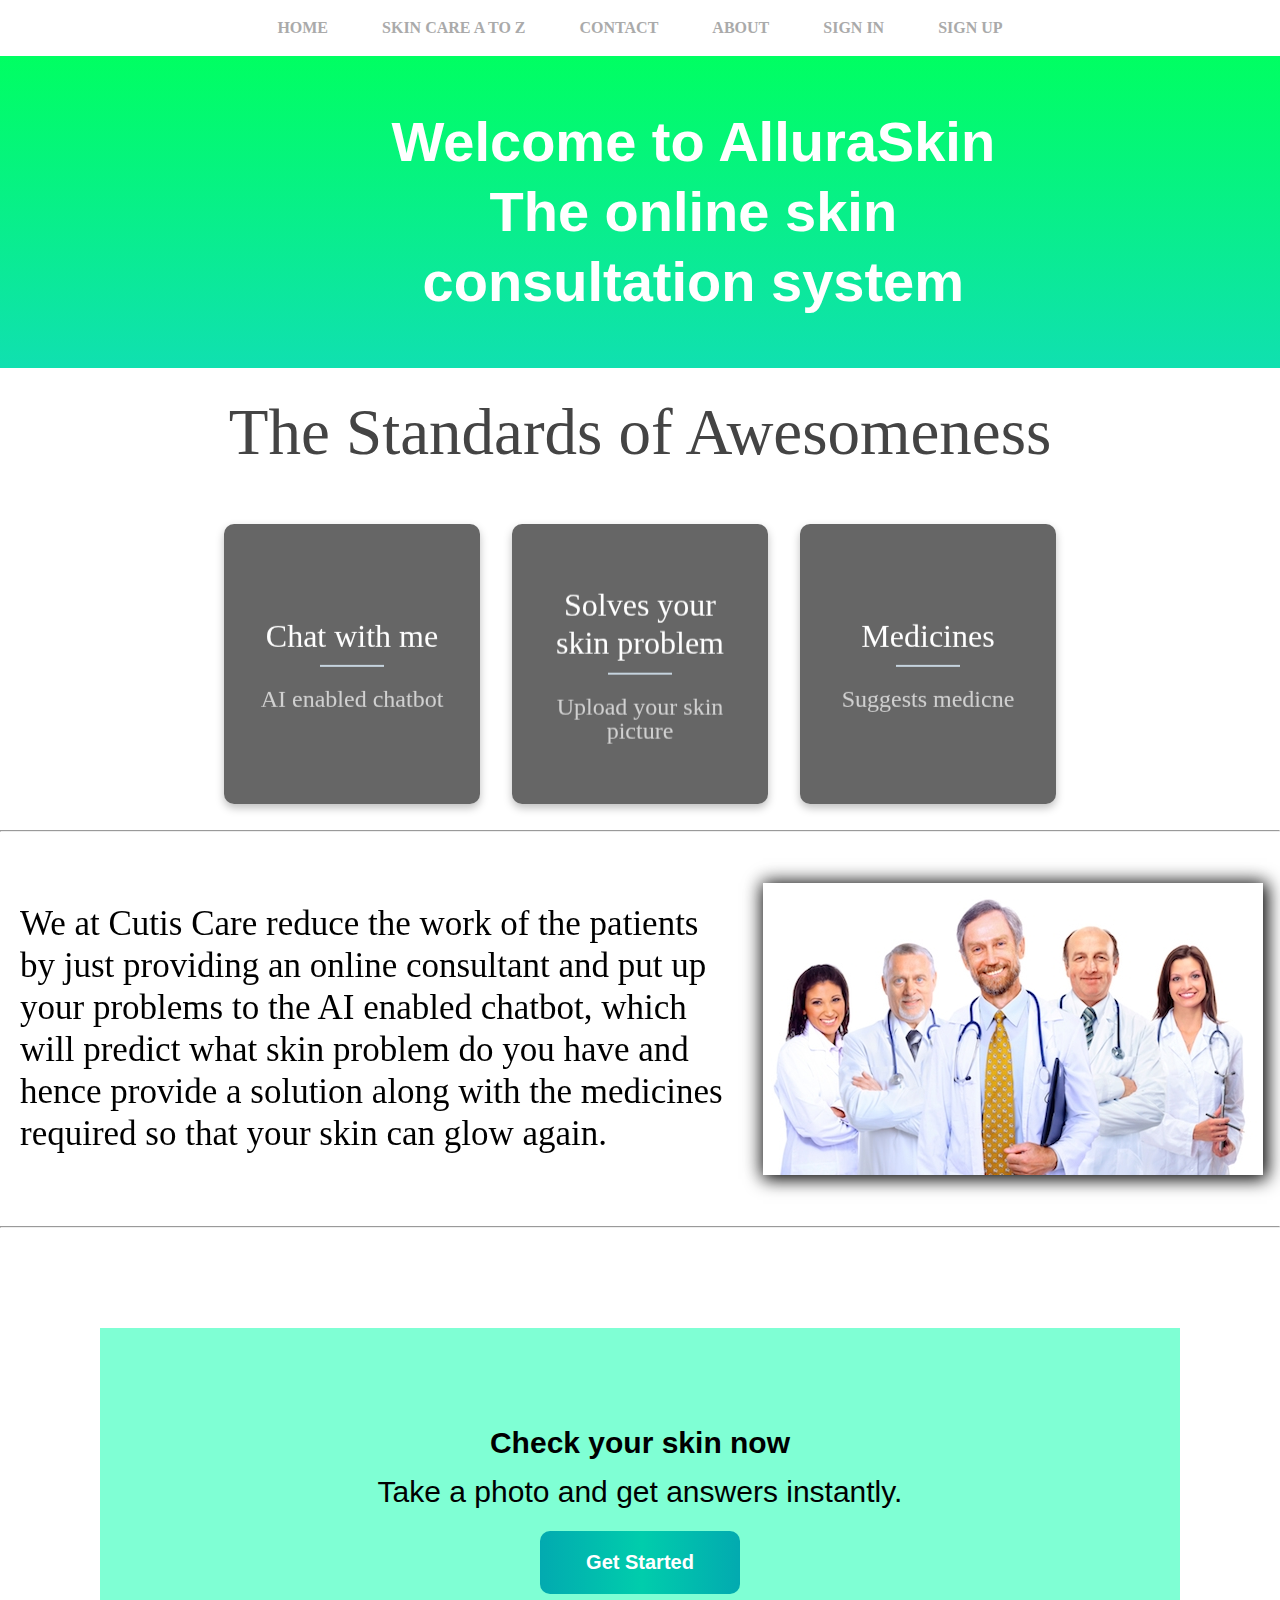
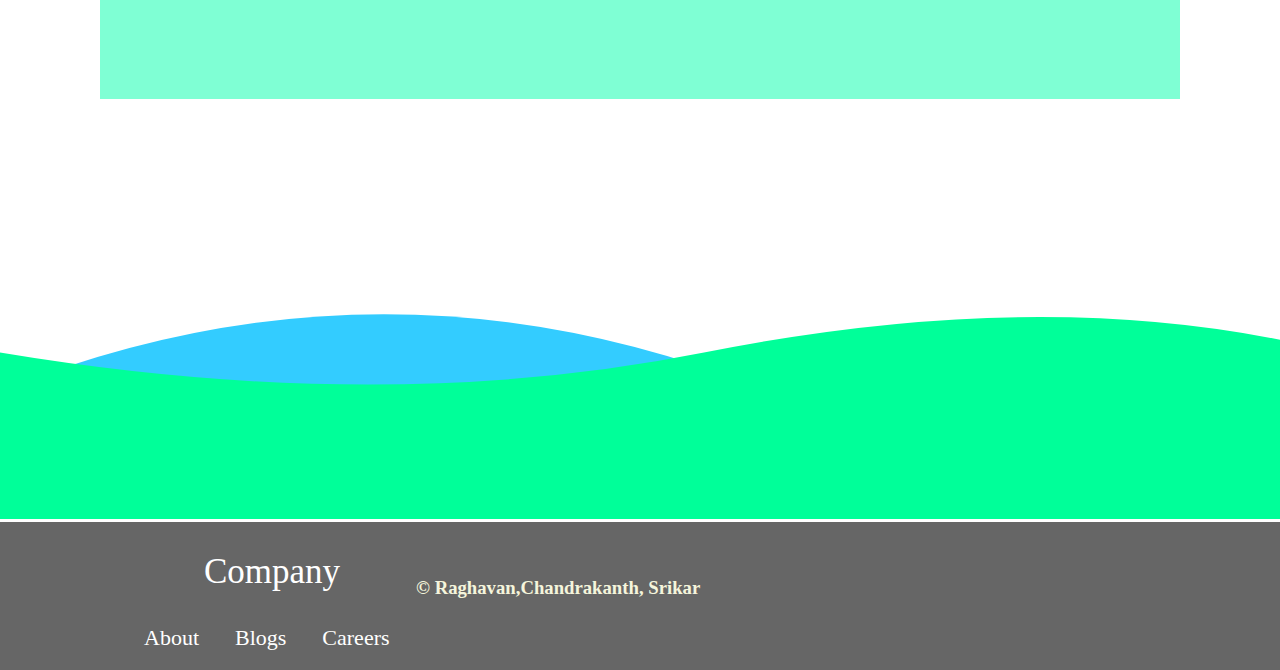
<file: homepage/index.html>
<!DOCTYPE html>
<html lang="en">

<head>
  <title>Welcome to AlluraSkin</title>
  <link rel="stylesheet" href="css/styles.css">
</head>

<body>


    <nav class="shift">
    <ul>
      <li><a class="active" href="index.html">Home</a></li>
      <li><a href="skincareatoz.html">Skin Care A to Z</a></li>
      <li><a href="#contact">Contact</a></li>
      <li><a href="aboutus.html">About</a></li>
      <li><a href="../Login page/index.html">Sign In</a></li>
      <li><a href="../signuppage/index.html">Sign Up</a></li>

    </ul>
  </nav>
  <div class="container" id="section-1-gradient">
    <div class="row">
      <div class="col-10">
        <div class="leftSide-col">
            <h1 class="large"><b>Welcome to AlluraSkin</b></h1>
            <h1 class="large"><b>The online skin consultation system</b></h1>
        </div>
        </div>
      </div>
  </div>

  <header>
    <h1 class="section2Header">The Standards of Awesomeness</h1>
  </header>

    <div class="wrapper">

  <div class="cols">
            <div class="col">
                <div class="container">
                    <div class="front" style="background-image: url(https://www.google.com/url?sa=i&url=https%3A%2F%2Fchatbotslife.com%2Fthe-self-feeding-chatbot-a491871ea524&psig=AOvVaw1hjxhJDOG4mPRXSJ6YCxXG&ust=1598103913694000&source=images&cd=vfe&ved=0CAIQjRxqFwoTCLDuvpS3rOsCFQAAAAAdAAAAABAD)">
                        <div class="inner">
                            <p>Chat with me</p>
              <span>AI enabled chatbot</span>
                        </div>
                    </div>
                    <div class="back">
                        <div class="inner">
                          <p>You can now share your skin problems with our specially designed chatbot espcecially for you</p>
                        </div>
                    </div>
                </div>
            </div>
            <div class="col">
                <div class="container">
                    <div class="front" style="background-image :url(https://unsplash.it/503/503/)">
                        <div class="inner">
                            <p>Solves your skin problem</p>
              <span>Upload your skin picture</span>
                        </div>
                    </div>
                    <div class="back">
                        <div class="inner">
                            <p>Just share the picture of your skin problem and we will help you solve it</p>
                        </div>
                    </div>
                </div>
            </div>
            <div class="col">
                <div class="container">
                    <div class="front" style="background-image: url(https://unsplash.it/502/502/)">
                        <div class="inner">
                            <p>Medicines</p>
              <span>Suggests medicne</span>
                        </div>
                    </div>
                    <div class="back">
                        <div class="inner">
                            <p>We will suggest the medicnines that are required for you so that you need not worry about where to find them</p>
                        </div>
                    </div>
                </div>
            </div>
        </div>
    </div>
  <hr>
  <div class="container">
    <div class="row">
      <div class="col-7">
        <article>
            <p>We at Cutis Care reduce the work of the patients by just providing an online consultant and put up your problems to the AI enabled chatbot, which will predict what skin problem do you have and hence provide a solution along with the medicines required so that your skin can glow again.</p>
        </article>
      </div>
      <div class="col-5">
        <div class="slopeIcon">
          <img src="img/doctors.jpg">
        </div>
      </div>
    </div>
  </div>
    <hr>
    <div class="scan">
       <centre>
        <h2>Check your skin now</h2>
           <br>
        <p>Take a photo and get answers instantly.</p>
           <br>
        <button class="button" style="vertical-align:middle" onclick="window.location.href ='/signin.html' "><span>Get Started </span></button>
           <br>
        </centre>

    </div>
    <svg viewbox="0 0 100 25">
        <path fill="#33ccff" d="M0 30 V15 Q30 3 60 15 V30z" />
        <path fill="#00ff99" d="M0 30 V12 Q30 17 55 12 T100 11 V30z" />
    </svg>

  <footer class="footsy">
    <div class="row">
      <div class="col-3 mobileStack">
        <h1>Company</h1>
        <ul>
          <li>About</li>
          <li>Blogs</li>
          <li>Careers</li>
        </ul>
        </div>
        <div class="col-6 mobileStack">
          <h3 style="color: beige;">&#169 Raghavan,Chandrakanth, Srikar</h3>
        </div>
      </div>
      <br>
  </footer>



 </body>

</html>
</file>
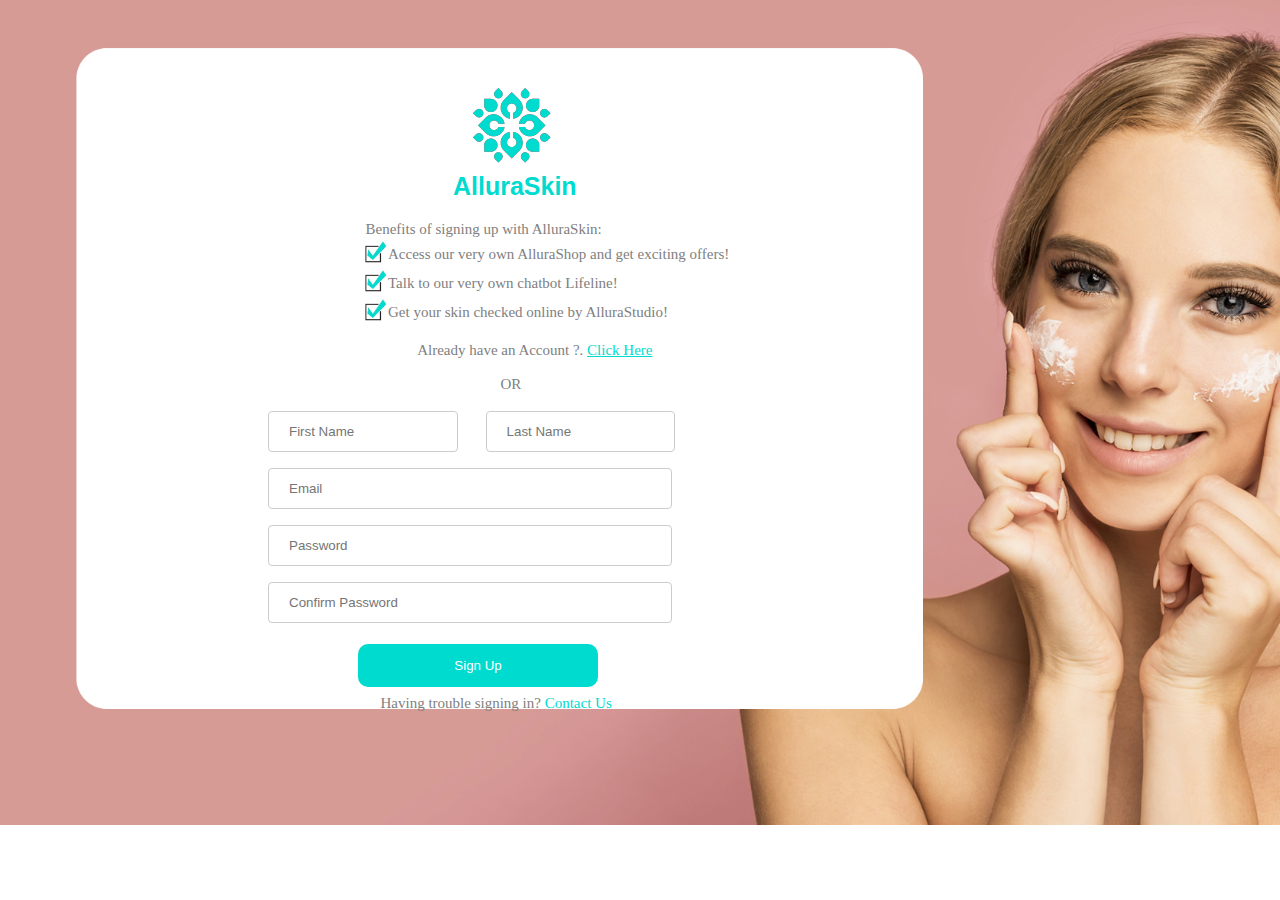
<file: signuppage/index.html>
<!doctype html>
<html>
<head>
<meta charset="utf-8">
<title>Sign Up | AlluraSkin</title>
<link rel="stylesheet" type="text/css" href="signup.css">
</head>
<body>
	
<img src="Symbol.png"	alt="Logo" class="logo1">
	<div id="underlogo"><p><b>&nbspAllura<b>Skin</b></b></p></div>
	<div id="underlogo1"><p>&nbsp Benefits of signing up with AlluraSkin:<br>
		<sub><img src="test1.jpg" alt="Logo" class="logo2"></sub>Access our very own AlluraShop and get exciting offers!<br>
		<sub><img src="test1.jpg" alt="Logo" class="logo2"></sub>Talk to our very own chatbot Lifeline!<br>
		<sub><img src="test1.jpg" alt="Logo" class="logo2"></sub>Get your skin checked online by AlluraStudio!<br><br>
		&nbsp &nbsp &nbsp  &nbsp  &nbsp  &nbsp  &nbsp  &nbsp Already have an Account ?. <a href="../Login page/index.php"> Click Here</a><br><br>
		&nbsp &nbsp &nbsp  &nbsp  &nbsp  &nbsp  &nbsp  &nbsp &nbsp &nbsp &nbsp  &nbsp  &nbsp  &nbsp  &nbsp  &nbsp &nbsp  &nbsp  &nbsp OR
		</p></div>
	<div class="bunny">
  <form id = "form" action ="" method="POST">
		<span class="form-control">
			<input type="text" id="fname" name="firstname" placeholder="First Name">
		</span>
	 	 &nbsp; &nbsp; &nbsp;
		<span class="form-control">
			<input type="text" id="lname" name="lastname" placeholder="Last Name">
		</span>
		<div class="form-control">
			<input type="email" id="mail" name="mail" placeholder="Email">
		</div>
		<div class="form-control">
			<input type="password" id="mail" name="pass1" placeholder="Password">
		</div>
		<div class="form-control">
			<input type="password" id="mail" name="pass2" placeholder="Confirm Password">
		</div>
	  <div class="form-control">
	  	<input type="submit" name = "submit" value="Sign Up">
	  </div>

  </form>
		<div id="underlogo1"><span>&nbsp &nbsp &nbsp  Having trouble signing in? </span><span style="color:#00DBD0;"></span><span style="color:#00DBD0;">Contact Us</span></div>
</div>
</body>
</html>
</file>
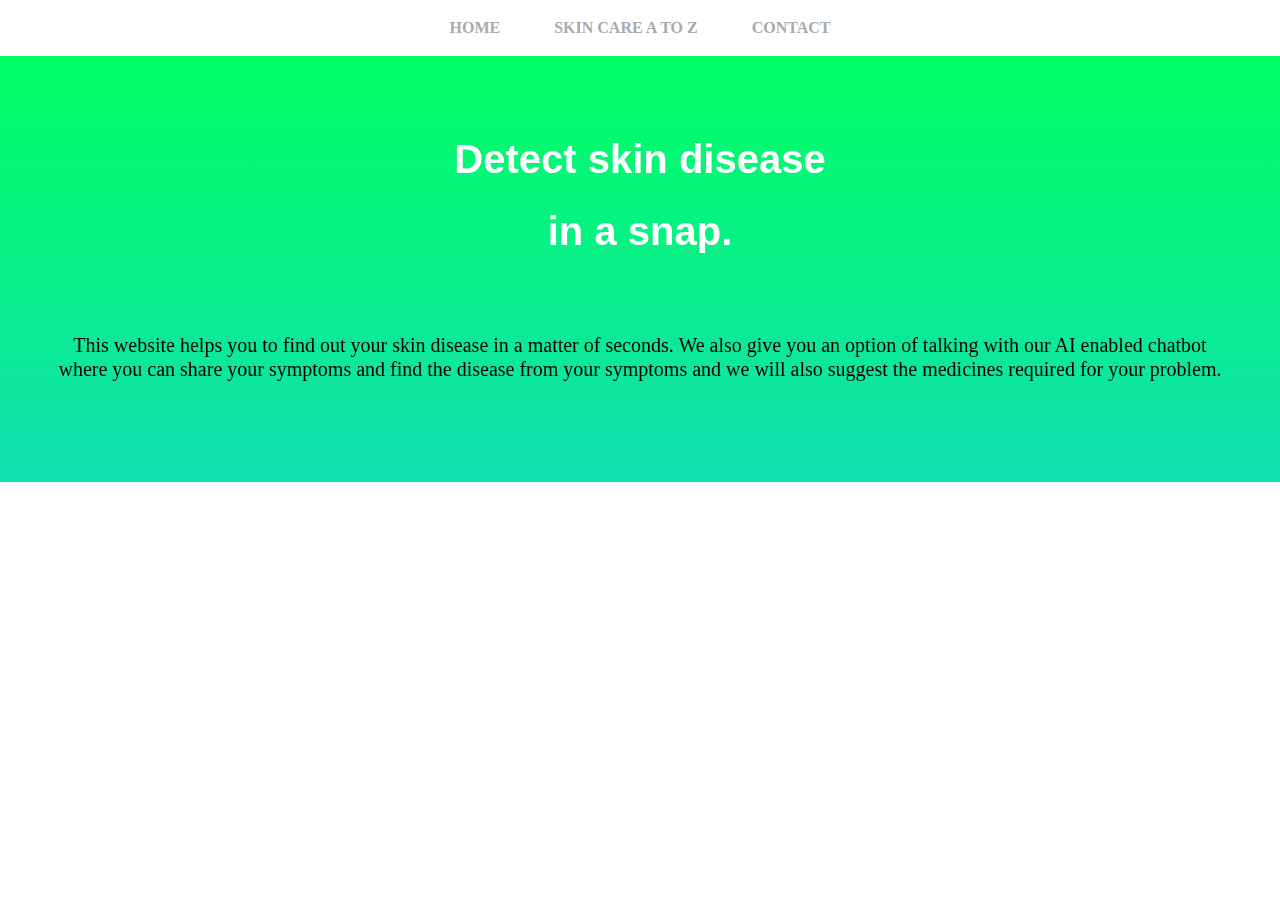
<file: homepage/aboutus.html>
<!DOCTYPE html>
<html lang="en">

<head>
  <title>Welcome to Cutis Care</title>
  <link rel="stylesheet" href="css/styles.css">
</head>

<body>


    <nav class="shift">
    <ul>
      <li><a class="active" href="index.html">Home</a></li>
      <li><a href="skincareatoz.html">Skin Care A to Z</a></li>
      <li><a href="#contact">Contact</a></li>

    </ul>
  </nav>
    <header>
        <div class="container" id="section-1-gradient">
        <h1 style="font-family: sans-serif;font-weight: 900;color: white;">Detect skin disease</h1>
        <h1 style="font-family: sans-serif;font-weight: 900;color: white;">in a snap.</h1>
        <center><p class="p1" style="font-size: 20px; padding: 50px;">This website helps you to find out your skin disease in a matter of seconds. We also give you an option of talking with our AI enabled chatbot where you can share your symptoms and find the disease from your symptoms and we will also suggest the medicines required for your problem.</p></center>
                </div>

            </header>

    </body>
</html>
</file>
<file: homepage/css/styles.css>
/*########### Defaults ###########*/
nav,
header,
footer {
  display: block;
}

body {
  line-height: 1;
  margin: 0;
}

label {
  font-size: 35px;
  font-weight: 600;
}

p {
  font-size: 28px;
  line-height: 1.2;
}

article p {
  font-size: 35px;
  padding: 20px;
}

h1.large{
    font-weight: 900;
    color: black;
    font-family: 'Archivo Black', sans-serif;
}

.container {
  width: 100%;
  margin: auto;
  padding-top: 4%;
  padding-bottom: 4%;
}

.row {
  display: flex;
  width: 100%;
  flex-wrap: wrap;
  align-items: center;
}

.row::after {
  display: table;
  clear: both;
  content: "";
}

.col-1 {width: 8.33%;}
.col-2 {width: 16.66%;}
.col-3 {width: 25%;}
.col-4 {width: 33.33%;}
.col-5 {width: 41.66%;}
.col-6 {width: 50%;}
.col-7 {width: 58.33%;}
.col-8 {width: 66.66%;}
.col-9 {width: 75%;}
.col-10 {width: 83.33%;}
.col-11 {width: 91.66%;}
.col-12 {width: 100%;}

* {
  box-sizing: border-box;
}

/*############### Nav bar ############*/

nav {
  width: 80%;
  margin: 0 auto;
  background: #fff;
  padding: 5px 0;
  box-shadow: 0px 5px 0px #dedede;
}
nav ul {
  list-style: none;
  text-align: center;
}
nav ul li {
  display: inline-block;
}
nav ul li a {
  display: block;
  padding: 15px;
  text-decoration: none;
  color: #aaa;
  font-weight: 800;
  text-transform: uppercase;
  margin: 0 10px;
}
nav ul li a,
nav ul li a:after,
nav ul li a:before {
  transition: all .5s;
}
nav ul li a:hover {
  color: #555;
}

/*##### Custom styles #########*/

#section-1-gradient {
  background: #076DFF; /* For browsers that do not support gradients */
    background: -webkit-linear-gradient(#00ff62, #10e0b0); /* For Safari 5.1 to 6.0 */
    background: -o-linear-gradient(#076DFF, #65a5ff); /* For Opera 11.1 to 12.0 */
    background: -moz-linear-gradient(#076DFF, #65a5ff); /* For Firefox 3.6 to 15 */
    background: linear-gradient(#00ff62, #10e0b0); /* Standard syntax */
}


div.box {
  text-align: center;
  margin: 24px;
  padding: 36px 24px 40px 24px;
  border-radius: 7px;
  background-color: #fff;
  box-shadow: 0 0 0 1px rgba(0,0,0,.15),
    0 2px 3px 0 rgba(0,0,0,.1);
}

div.slopeIcon img {
  display: block;
  margin: auto;
  box-shadow: -2px/*H*/ -2px/*V*/ 20px/*B*/ 2px/*S*/ rgba(0/*Sh*/,0/*BG*/, 0/*BX*/,.15/*Op*/ ), 2px 2px 17px 2px rgba(0,0,0,1);
}

button {
  font-size: 32px;
  font-weight: 700;
  color: #fff;
  background-color: #0069ff;
  padding: 15px 60px;
  display: block;
  text-align: center;
  margin: 5px;
  border-radius: 7px;
}

button.learnMore {
  display: block;
  margin: auto;
}


div.leftSide-col {
  margin-left: 30%;
}

div.rightSide-col {
  margin-left: 15%;
}

h1.large {
  color: #fff;
  font-size: 56px;
  margin: 0;
  line-height: 70px;
}

h1.section2Header {
  font-size: 65px;
  text-align: center;
}


form h2 {
  color: #fff;
}

input[type="text"]{
  font-size: 20px;
  width: 400px;
  min-width: 100px;
  padding: 5px;
  border-radius: 7px;
}

footer.footsy {
  background-color: #666;
  padding-left: 10%;
}

footer.footsy h1 {
  color: #fff;
  font-size: 35px;
  text-align: center;
}

footer.footsy ul {
  list-style: none;

  padding-left: 0;
}

footer.footsy ul li {
  display: inline-block;
  margin-left: 16px;
  margin-right: 16px;
  color: #fff;
  text-align: center;
  font-size: 22px;
  line-height: 1.5;
}


/*###############################*/
*{
  margin: 0;
  padding: 0;
  -webkit-box-sizing: border-box;
          box-sizing: border-box;
}

h1{
  font-size: 2.5rem;
  font-family: 'Montserrat';
  font-weight: normal;
  color: #444;
  text-align: center;
  margin: 2rem 0;
}

.wrapper{
  width: 90%;
  margin: 0 auto;
  max-width: 80rem;
}

.cols{
  display: -webkit-box;
  display: -ms-flexbox;
  display: flex;
  -ms-flex-wrap: wrap;
      flex-wrap: wrap;
  -webkit-box-pack: center;
      -ms-flex-pack: center;
          justify-content: center;
}

.col{
  width: calc(25% - 2rem);
  margin: 1rem;
  cursor: pointer;
}

.container{
  -webkit-transform-style: preserve-3d;
          transform-style: preserve-3d;
    -webkit-perspective: 1000px;
            perspective: 1000px;
}

.front,
.back{
  background-size: cover;
  box-shadow: 0 4px 8px 0 rgba(0,0,0,0.25);
  border-radius: 10px;
    background-position: center;
    -webkit-transition: -webkit-transform .7s cubic-bezier(0.4, 0.2, 0.2, 1);
    transition: -webkit-transform .7s cubic-bezier(0.4, 0.2, 0.2, 1);
    -o-transition: transform .7s cubic-bezier(0.4, 0.2, 0.2, 1);
    transition: transform .7s cubic-bezier(0.4, 0.2, 0.2, 1);
    transition: transform .7s cubic-bezier(0.4, 0.2, 0.2, 1), -webkit-transform .7s cubic-bezier(0.4, 0.2, 0.2, 1);
    -webkit-backface-visibility: hidden;
            backface-visibility: hidden;
    text-align: center;
    min-height: 280px;
    height: auto;
    border-radius: 10px;
    color: #fff;
    font-size: 1.5rem;
}

.back{
  background: #cedce7;
  background: -webkit-linear-gradient(45deg,  #cedce7 0%,#596a72 100%);
  background: -o-linear-gradient(45deg,  #cedce7 0%,#596a72 100%);
  background: linear-gradient(45deg,  #cedce7 0%,#596a72 100%);
}

.front:after{
    position: absolute;
    top: 0;
    left: 0;
    z-index: 1;
    width: 100%;
    height: 100%;
    content: '';
    display: block;
    opacity: .6;
    background-color: #000;
    -webkit-backface-visibility: hidden;
            backface-visibility: hidden;
    border-radius: 10px;
}
.container:hover .front,
.container:hover .back{
    -webkit-transition: -webkit-transform .7s cubic-bezier(0.4, 0.2, 0.2, 1);
    transition: -webkit-transform .7s cubic-bezier(0.4, 0.2, 0.2, 1);
    -o-transition: transform .7s cubic-bezier(0.4, 0.2, 0.2, 1);
    transition: transform .7s cubic-bezier(0.4, 0.2, 0.2, 1);
    transition: transform .7s cubic-bezier(0.4, 0.2, 0.2, 1), -webkit-transform .7s cubic-bezier(0.4, 0.2, 0.2, 1);
}

.back{
    position: absolute;
    top: 0;
    left: 0;
    width: 100%;
}

.inner{
    -webkit-transform: translateY(-50%) translateZ(60px) scale(0.94);
            transform: translateY(-50%) translateZ(60px) scale(0.94);
    top: 50%;
    position: absolute;
    left: 0;
    width: 100%;
    padding: 2rem;
    -webkit-box-sizing: border-box;
            box-sizing: border-box;
    outline: 1px solid transparent;
    -webkit-perspective: inherit;
            perspective: inherit;
    z-index: 2;
}

.container .back{
    -webkit-transform: rotateY(180deg);
            transform: rotateY(180deg);
    -webkit-transform-style: preserve-3d;
            transform-style: preserve-3d;
}

.container .front{
    -webkit-transform: rotateY(0deg);
            transform: rotateY(0deg);
    -webkit-transform-style: preserve-3d;
            transform-style: preserve-3d;
}

.container:hover .back{
  -webkit-transform: rotateY(0deg);
          transform: rotateY(0deg);
  -webkit-transform-style: preserve-3d;
          transform-style: preserve-3d;
}

.container:hover .front{
  -webkit-transform: rotateY(-180deg);
          transform: rotateY(-180deg);
  -webkit-transform-style: preserve-3d;
          transform-style: preserve-3d;
}

.front .inner p{
  font-size: 2rem;
  margin-bottom: 2rem;
  position: relative;
}

.front .inner p:after{
  content: '';
  width: 4rem;
  height: 2px;
  position: absolute;
  background: #C6D4DF;
  display: block;
  left: 0;
  right: 0;
  margin: 0 auto;
  bottom: -.75rem;
}

.front .inner span{
  color: rgba(255,255,255,0.7);
  font-family: 'Montserrat';
  font-weight: 300;
}

@media screen and (max-width: 64rem){
  .col{
    width: calc(33.333333% - 2rem);
  }
}

@media screen and (max-width: 48rem){
  .col{
    width: calc(50% - 2rem);
  }
}

@media screen and (max-width: 32rem){
  .col{
    width: 100%;
    margin: 0 0 2rem 0;
  }
}
/*--------------------------------------------*/


nav.shift ul li a {
  position:relative;
  z-index: 1;
}
nav.shift ul li a:hover {
  color: #ffffff;
}
nav.shift ul li a:after {
  display: block;
  position: absolute;
  top: 0;
  left: 0;
  bottom: 0;
  right: 0;
  margin: auto;
  width: 100%;
  height: 1px;
  content: '.';
  color: transparent;
  background: #3366ff;
  visibility: none;
  opacity: 0;
  z-index: -1;
}
nav.shift ul li a:hover:after {
  opacity: 1;
  visibility: visible;
  height: 100%;
}
@-webkit-keyframes fill {
  0% {
    width: 0%;
    height: 1px;
  }
  50% {
    width: 100%;
    height: 1px;
  }
  100% {
    width: 100%;
    height: 100%;
    background: #000;
  }
}

/*---------------------------------------------*/
.scan {
    padding: 100px;
    margin: 100px;
    text-align: center;
    background-color: aquamarine;
    font-family: 'Open Sans', sans-serif;
    font-family: 'Roboto Condensed', sans-serif;
}
.scan h2{
    font-size: 30px;
}

.scan p{
    font-size: 30px;
}

.button {
  display: inline-block;
  border-radius: 10px;
  background-image: linear-gradient(to right, #02AAB0 0%, #00CDAC 51%, #02AAB0 100%);
  border: none;
  color: #FFFFFF;
  text-align: center;
  font-size: 20px;
  padding: 20px;
  width: 200px;
  transition: all 0.5s;
  cursor: pointer;
  margin: 5px;
}

.button span {
  cursor: pointer;
  display: inline-block;
  position: relative;
  transition: 0.5s;
}

.button span:after {
  content: '\00bb';
  position: absolute;
  opacity: 0;
  top: 0;
  right: -20px;
  transition: 0.5s;
}

.button:hover span {
  padding-right: 25px;
}

.button:hover span:after {
  opacity: 1;
  right: 0;
}
#contents{
  display: none;
}
</file>
<file: signuppage/signup.css>
body{
	background-image: url("Untitled-3.jpg");
	background-size: cover;
	background-repeat: no-repeat;
	overflow: hidden;
}

.logo1{
	margin: 80px 465px;
}

#underlogo{
	color:#00DBD0;
	font-size: 25px;
	font-weight: bold;
	font-family: "Gill Sans", "Gill Sans MT", "Myriad Pro", "DejaVu Sans Condensed", Helvetica, Arial, "sans-serif";
	position: relative;
	top: -100px;
	left: 438px;
}

.logo2{
	height: 25px;
	width: 30px;
}

#underlogo1{
	font-size:15px;
	color: gray;
	position: relative;
	top:-105px;
    left: 350px;
}

input[type=text], select {
  width: 15%;
  padding: 12px 20px;
  margin: 8px 0;
  display: inline-block;
  border: 1px solid #ccc;
  border-radius: 4px;
  box-sizing: border-box;
	position: relative;
	left: 260px;
	top: -110px;
}

#mail{
	 width: 32%;
  padding: 12px 20px;
  margin: 8px 0;
  display: inline-block;
  border: 1px solid #ccc;
  border-radius: 4px;
  box-sizing: border-box;
	position: relative;
	left: 260px;
	top: -110px;
}

input[type=submit] {
  width: 19%;
  background-color: #00DBD0;
  color: white;
  padding: 14px 20px;
  margin: 8px 0;
  border: none;
  border-radius: 10px;
  cursor: pointer;
	position: relative;
	left: 350px;
	top: -105px;
}

a{
	color: #00DBD0;
}
#error{
	margin-left: 100px;
	position:relative;
}
</file>
